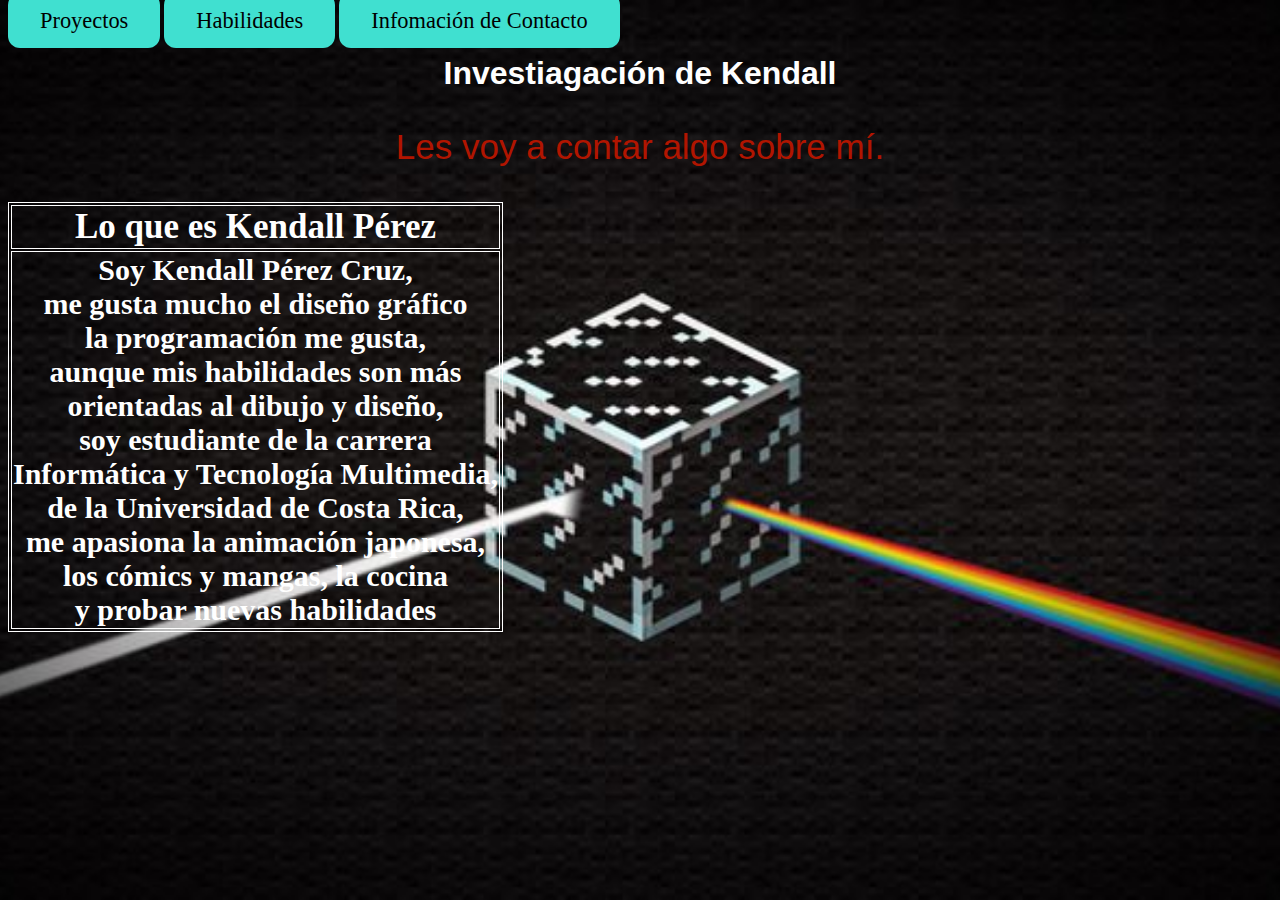
<file: index.html>
<html>
<head>
<title>Informacion personal</title>

 <link rel="stylesheet" href="css/styles.css">

</head>

<body style="background-image: url(css/PinkCraft.jpeg);">

<a href="proyectos.html" class="proyectosBTN">Proyectos</a>
<a href="habilidades.html" class="habilidadesBTN">Habilidades</a>
<a href="contacto.html" class="contactoBTN">Infomación de Contacto</a>

<h1 
        style="text-align: center; color:rgb(255, 255, 255); font-family:'Trebuchet MS', 'Lucida Sans Unicode', 
        'Lucida Grande', 'Lucida Sans', Arial, sans-serif;";
        >
        Investiagación de Kendall</h1>

<p
    style="text-align: center; color:rgb(177, 21, 0);font-size: 35px; font-family:'Trebuchet MS', 'Lucida Sans Unicode', 
        'Lucida Grande', 'Lucida Sans', Arial, sans-serif;";
    >
    Les voy a contar algo sobre mí.
</p>
<div class="personal">
    <div>
        <table
        style="color:rgb(255, 255, 255);";
        >

            <tr style="font-size: 35;";>
                <th>Lo que es Kendall Pérez</th>
            
            <tr>
                
                <th style="color:rgb(255, 255, 255); font-size: 30;";>
                    Soy Kendall Pérez Cruz, 
                    <br> me gusta mucho el diseño gráfico
                    <br> la programación me gusta, 
                    <br> aunque mis habilidades son más
                    <br> orientadas al dibujo y diseño, 
                    <br> soy estudiante de la carrera
                    <br> Informática y Tecnología Multimedia, 
                    <br> de la Universidad de Costa Rica, 
                    <br> me apasiona la animación japonesa, 
                    <br> los cómics y mangas, la cocina 
                    <br> y probar nuevas habilidades
                </th>
            </tr>


        </table>
    </div>
    
    <div>
        <table style="color:rgb(212, 0, 0); font-size: 40; ";>
            <tr style="color:rgb(197, 112, 1);">
            <th>Cosas favoritas</th>
            </tr>
            <tr style="color:rgb(255, 174, 0);"
            >
                <td>Dibujar</td>
            </tr>
            </tr>
            <td style="color:rgb(255, 251, 0);">Los gatos</td>
            </tr>    
            <td style="color:rgb(166, 255, 0);">Dar paseos largos</td>
            </tr>
            <td style="color:rgb(5, 165, 0);">Las comidas en grupo</td>
            </tr>
            <td style="color:rgb(0, 153, 255);">Jugar videojuegos en línea</td>
            </tr>
            <td style="color:rgb(142, 62, 247);">El universo ficticio de Star Wars</td>
            </tr>
            <td style="color:rgb(84, 28, 156);">Apoyar a mis amigos o compañeros</td>
            </tr>
        </table>
    </div>
</div>
<style>

</style>
</head>
<body>

</body>
</html>
</file>
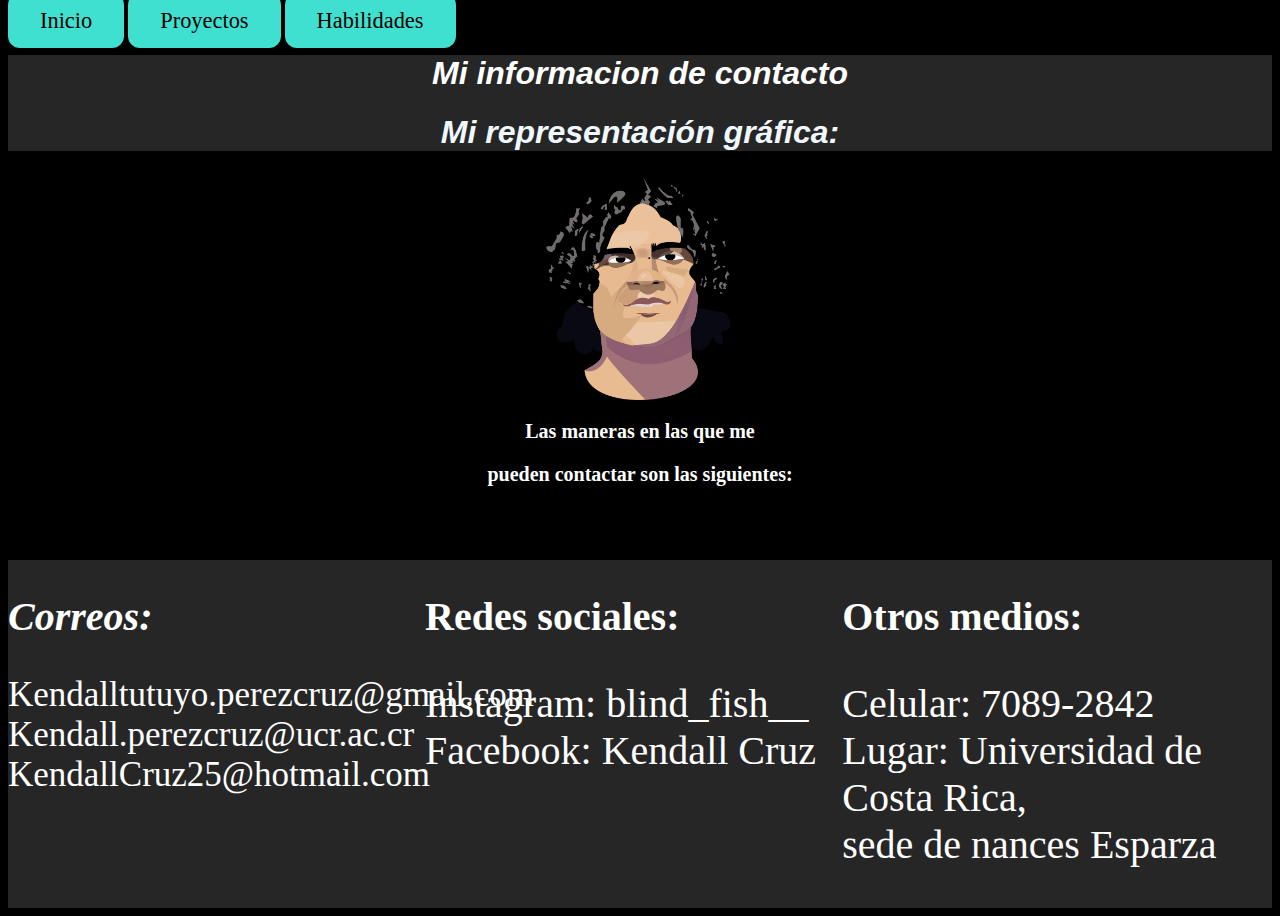
<file: contacto.html>
<html>
<head>
<title>
    Informacion de contacto</title>

 <link rel="stylesheet" href="css/styles.css">

</head>

<body style="background-color: black;">
<a href="index.html" class="inicioBTN">Inicio</a>
<a href="proyectos.html" class="proyectosBTN">Proyectos</a>
<a href="habilidades.html" class="habilidadesBTN">Habilidades</a>
<div style="background-color: rgb(39, 38, 38);">   
<h1
style="text-align: center;  color: rgb(255, 255, 255); font-family:'Trebuchet MS', 'Lucida Sans Unicode', 
        'Lucida Grande', 'Lucida Sans', Arial, sans-serif;";
>
    <i>Mi informacion de contacto </i>
</h1>
<h1 style="text-align: center; color: aliceblue;  font-family:'Trebuchet MS', 'Lucida Sans Unicode', 
        'Lucida Grande', 'Lucida Sans', Arial, sans-serif;">
    <i>Mi representación gráfica:</i>
</h1>
</div> 


<picture>
    
    <div style=" text-align: center;">
            
      <img src="css/FONDO1.png" alt="Batman" width="200" >

    </div>
    
</picture>
<p 
style="text-align:center; color: rgb(255, 255, 255); font-size: 20;";
>
    <strong>Las maneras en las que me</strong>
</p>
<p 
style="text-align: center; color: rgb(255, 255, 255); font-size: 20;";
>
 <strong>pueden contactar son las siguientes:</strong>
</p>

<br><br><br>
 
<div class="info" style="background-color: rgb(39, 38, 38);">

    <div>
        <h2 style="color: #ffffff; font-size: 40;";> <i>Correos:</i> </h2>
        <p style="color: #ffffff; font-size: 35;";>
            Kendalltutuyo.perezcruz@gmail.com <br>
            Kendall.perezcruz@ucr.ac.cr <br>
            KendallCruz25@hotmail.com
        </p>
    </div>

    <div>
        <h2 style="color: #ffffff; font-size: 40;";>Redes sociales:</h2>
        <p style="color: #ffffff; font-size: 40;";>
            Instagram: blind_fish__ <br>
            Facebook: Kendall Cruz 
        </p>
    </div>

    <div>
        <h2 style="color: #ffffff; font-size: 40;"> Otros medios:</h2>
        <p style="color: #ffffff; font-size: 40;">
            Celular: 7089-2842 <br>
            Lugar: Universidad de Costa Rica, <br>
            sede de nances Esparza
        </p>
    </div>
</div>







<style>


</style>
</head>
<body>

</body>
</html>
</file>
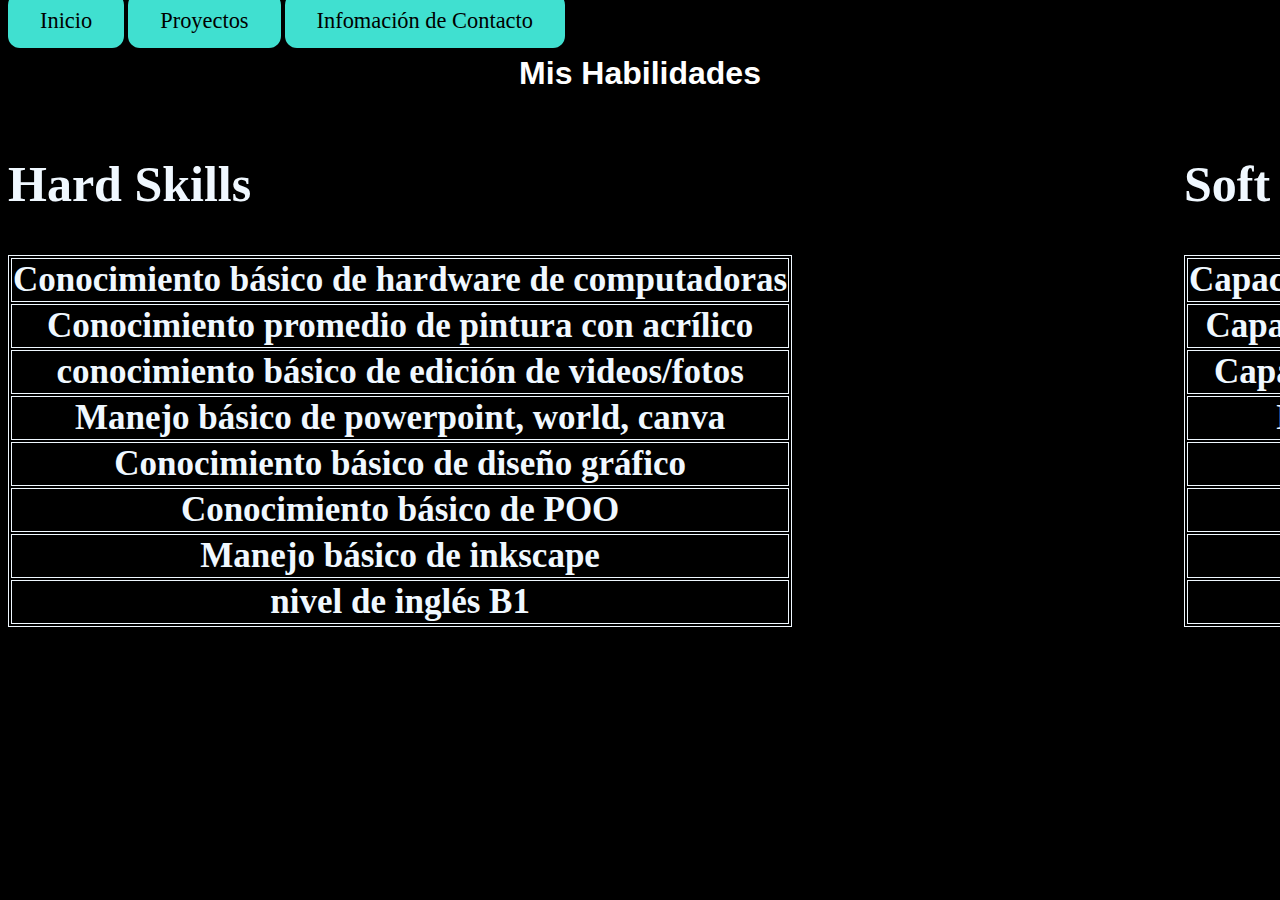
<file: habilidades.html>
<html>
<head>
<title>habilidades</title>

 <link rel="stylesheet" href="css/styles.css">

</head>

<body style="background-color: black;">
<a href="index.html" class="inicioBTN">Inicio</a>
<a href="proyectos.html" class="proyectosBTN">Proyectos</a>
<a href="contacto.html" class="contactoBTN">Infomación de Contacto</a>
<h1 style="color: rgb(255, 255, 255); text-align: center; font-family:'Trebuchet MS', 'Lucida Sans Unicode', 
        'Lucida Grande', 'Lucida Sans', Arial, sans-serif;">
    Mis Habilidades
</h1>
<div class="skills">
        
    <div>

        <h2 style="font-size: 50; color: aliceblue;"> Hard Skills</h2>
        <table style="font-size: 35; color: aliceblue;">
            <th>
                Conocimiento básico de hardware de computadoras
                
            </th>
            <tr>
                <th>
                    Conocimiento promedio de pintura con acrílico
                </th>
                </tr>
                <th>
                    conocimiento básico de edición de videos/fotos
                </th>
                </tr>
                <th>
                    Manejo básico de powerpoint, world, canva
                </th>
                </tr>
                <th>
                    Conocimiento básico de diseño gráfico
                </th>
                 </tr>
                <th>
                    Conocimiento básico de POO
                </th>
                </tr>
                <th>
                    Manejo básico de inkscape
                </th>
                </tr>
                <th>
                    nivel de inglés B1
                </th>
                </tr>
            </tr>
        </table>

    </div>

        <h2 style="font-size: 50; color: aliceblue;"> Soft Skills</h2>
        <table style=" font-size: 35; color: aliceblue;">
            <th>
                Capacidad de memorizar patrones
            </th>
            <tr>
                <th>
                    Capacidad de resolver conflictos
                </th>
                </tr>
                <th>
                    Capacidad de trabajo en grupo
                </th>
                </tr>
                <th>
                    Inteligencia Emocional
                </th>
                </tr>
                <th>
                    Comunicación Rápida
                </th>
                 </tr>
                <th>
                    Agilidad Matemática
                </th>
                </tr>
                <th>
                    Creatividad Extensa
                </th>
                </tr>
                <th>
                    Aprendizaje Rápido
                </th>
                </tr>
            </tr>
        </table>
    </div>

</div>
<style>

</style>
</head>
<body>

</body>
</html>
</file>
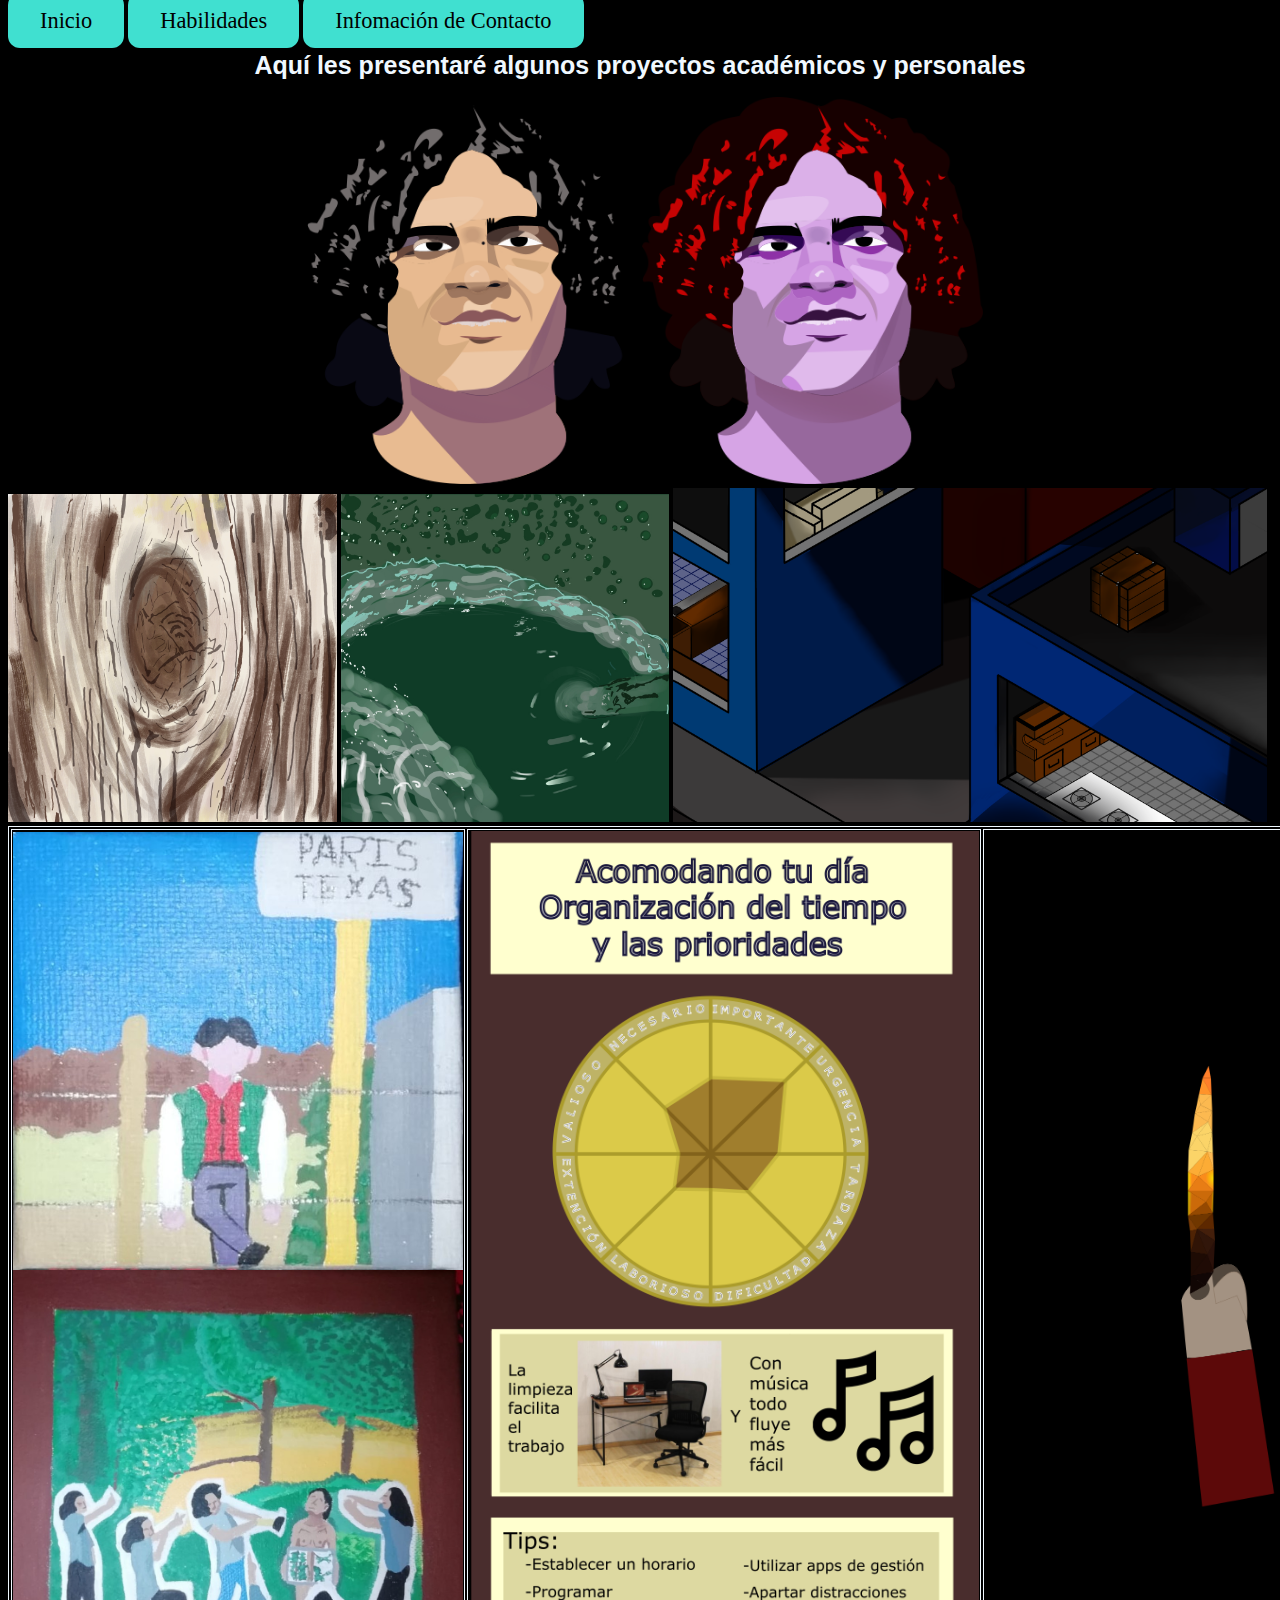
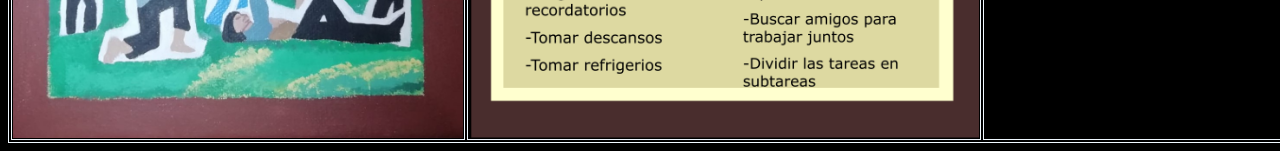
<file: proyectos.html>
<html>
<head>
<title>Proyectos desarrollados</title>

 <link rel="stylesheet" href="css/styles.css">

</head>

<body style="background-color: black;"> 
<a href="index.html" class="inicioBTN">Inicio</a>
<a href="habilidades.html" class="habilidadesBTN">Habilidades</a>
<a href="contacto.html" class="contactoBTN">Infomación de Contacto</a>
<h1 style="color: aliceblue; font-size: 25; text-align: center; font-family:'Trebuchet MS', 'Lucida Sans Unicode', 
        'Lucida Grande', 'Lucida Sans', Arial, sans-serif;" > 
        Aquí les presentaré algunos proyectos académicos y personales </h1>
<table style="color: aliceblue;">
     <tr>  
            
            <header style="text-align: center;">

                <img src="css/FONDO1.png" alt="RetratoVectorizado" width="27%">
                <img src="css/FONDO2.png" alt="RetratoVectorizado2" width="27%">

            </header>
        
         

            <nav >
            <img src="css/Madera dibujo.jpg" alt="Madera" width="26%">
            <img src="css/Liquidos3.jpg" alt="Liquidos" width="26%">
            <img src="css/PaisajeUrbano.png" alt="Madera" width="47%">
            </nav>

         
         <td>

            <section>
            <img src="css/Kevin Kaarl.jpg" alt="Kevin" width="450"><br>
            <img src="css/Ed Maverick.jpg" alt="Maverick" width="450">
            </section>

         </td>
         <td>
            <aside>

            <img src="css/infografía.png" alt="Infografía" width="510">

            </aside>
         </td>
         <td>
            <img src="css/Textura  fuego 2.png" alt="Fuego2" width="450">
         </td>
         <td>
            <img src="css/Textura fuego 4.png" alt="Fuego4" width="450">
         </td>
         </tr>
    </tr>
</table>
<style>

</style>
</head>
<body>

</body>
</html>
</file>
<file: css/styles.css>
table, th, td {
  border: 1px solid;
}



body{

  
  background-position: center center;
  background-repeat: no-repeat;
  background-size: cover;
  background-attachment: fixed;
  

}

.inicioBTN{
  background-color: turquoise;
  border: none;
  color: black;
  padding: 15px 32px;
  text-decoration: none;
  font-size: 1.4rem;
  border-radius: 12px;

}

.proyectosBTN{
  background-color: turquoise;
  border: none;
  color: black;
  padding: 15px 32px;
  text-decoration: none;
  font-size: 1.4rem;
  border-radius: 12px;
}

.habilidadesBTN{
  background-color: turquoise;
  border: none;
  color: black;
  padding: 15px 32px;
  text-decoration: none;
  font-size: 1.4rem;
  border-radius: 12px;
}

.contactoBTN{
  background-color: turquoise;
  border: none;
  color: black;
  padding: 15px 32px;
  text-decoration: none;
  font-size: 1.4rem;
  border-radius: 12px;
}

.ContactBack{
  display: flex;
  background-color: black;
  background-position: center center;
  background-repeat: no-repeat;
  background-size: cover;
  background-attachment: fixed;
}

div.personal{

width: 4000;
overflow: auto;
}

div.personal div{
  
  width: 33%;
  float: left;
}



div.info{
  width: 100%;
  overflow: auto;
}

div.info div{
  width: 33%;
  float: left;
}

div.skills{
  
  width: 5600;
  overflow:auto;
  
}

div.skills div{
  
  width: 21%;
  float:left;
}
</file>
